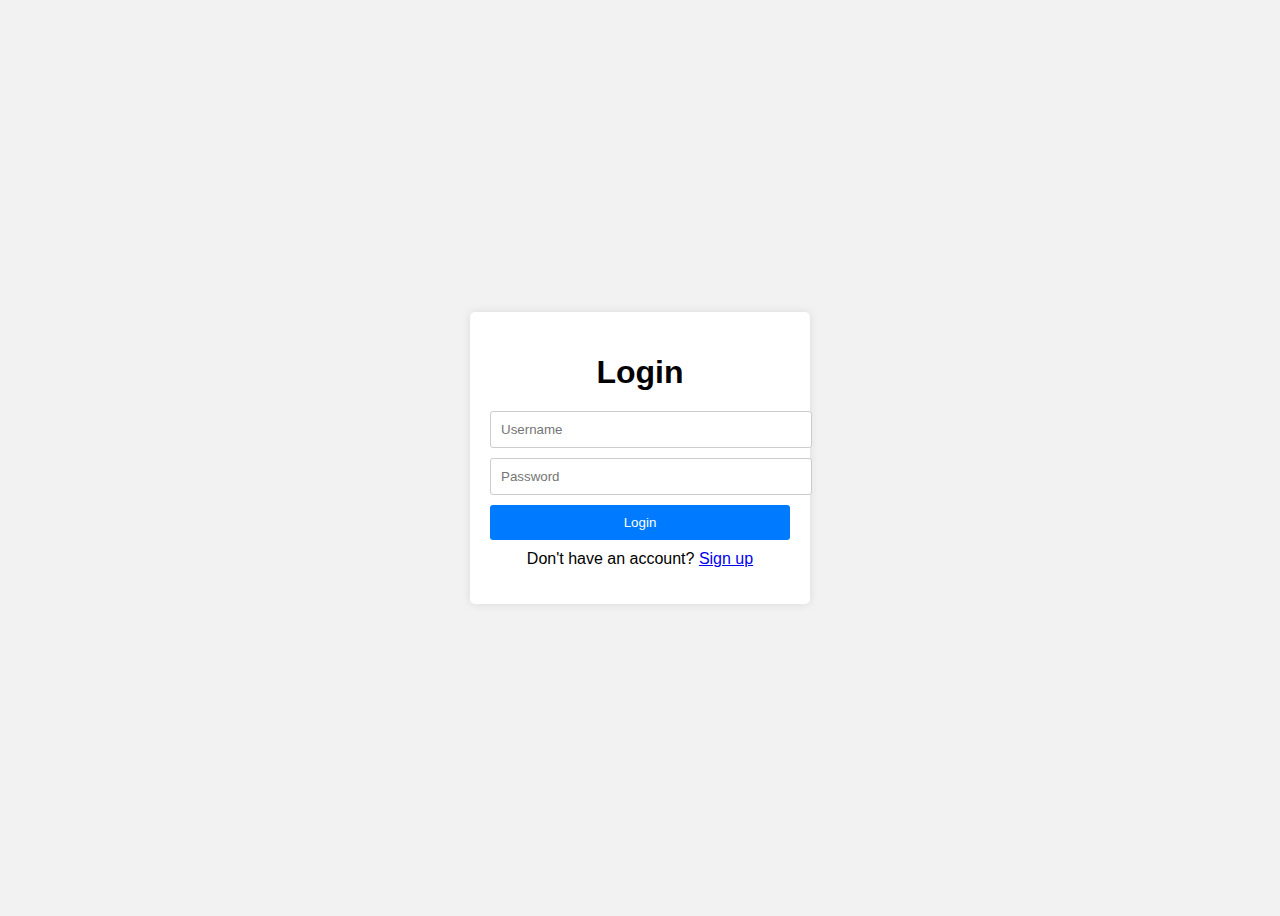
<file: Login_page/index.html>
<!DOCTYPE html>
<html lang="en">
<head>
    <meta charset="UTF-8">
    <meta name="viewport" content="width=device-width, initial-scale=1.0">
    <title>Login Page</title>
    <link rel="stylesheet" href="index_style.css">
</head>
<body>
    <section class="login-form">
        <h1 style="text-align: center;">Login</h1>
        <form style="text-align: center;" staction="login.php" method="post">
            <div class="input-box">
                <input type="text" name="username" placeholder="Username">
            </div>
            <div class="input-box">
                <input type="password" name="password" placeholder="Password">
            </div>
            <div class="input-box">
                <input type="submit" value="Login">
            </div>
        </form>
        <p style="text-align: center;">Don't have an account? <a href="signup.html">Sign up</a></p>
    </section>
</body>
</html>
</file>
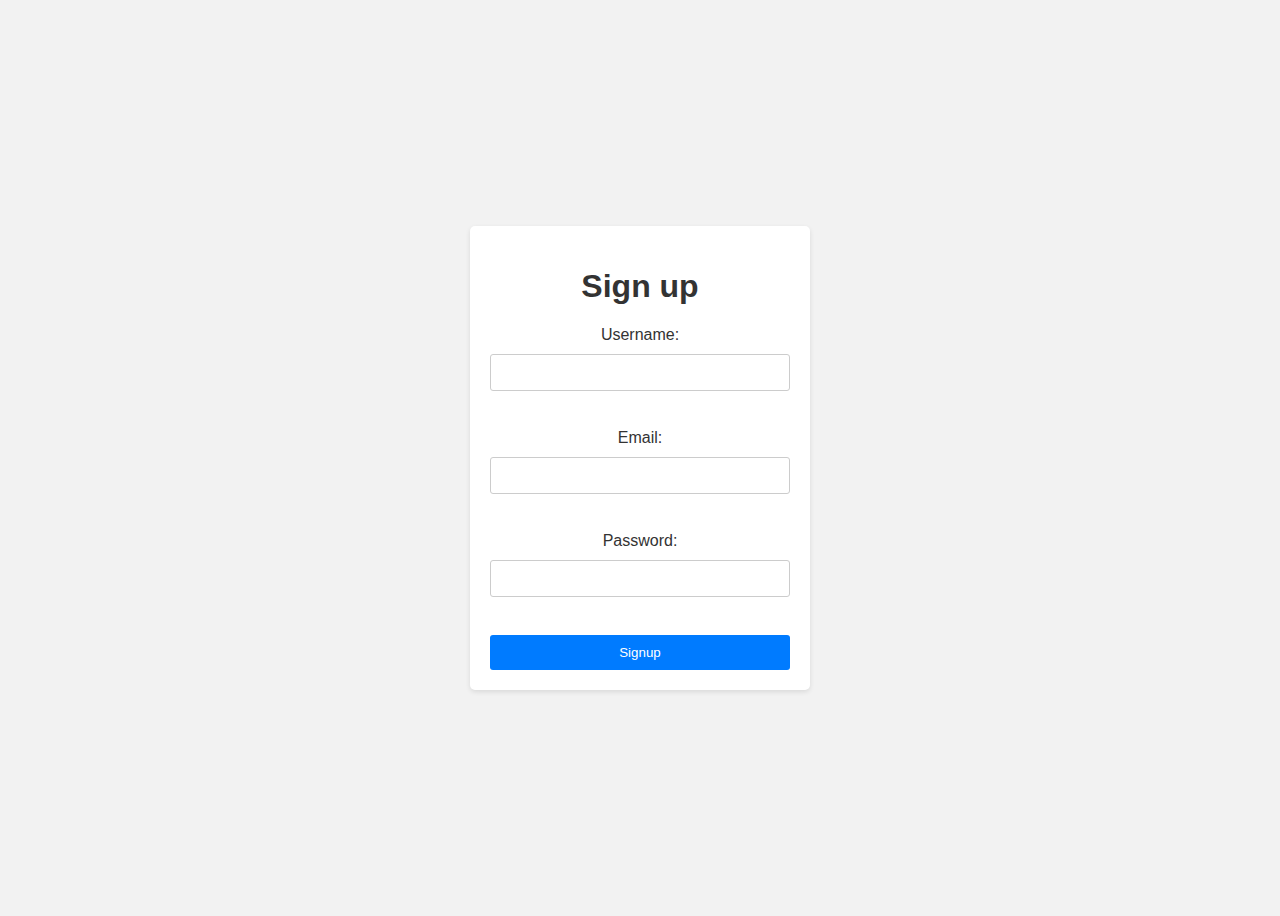
<file: Login_page/signup.html>
<!DOCTYPE html>
<html>
<head>
    <title>Signup Form</title>
    <link rel="stylesheet" href="signup_style.css">
</head>
<body>
    <div style="display: flex; justify-content: center; align-items: center; height: 100vh;">
        <form style="text-align: center;">
            <h1 style="text-align: center;">Sign up</h1>
            <label for="username">Username:</label>
            <input type="text" id="username" name="username" required><br><br>
            
            <label for="email">Email:</label>
            <input type="email" id="email" name="email" required><br><br>
            
            <label for="password">Password:</label>
            <input type="password" id="password" name="password" required><br><br>
            
            <input type="submit" value="Signup">
        </form>
    </div>
</body>
</html>
</file>
<file: Login_page/index_style.css>
/* FILEPATH: /c:/Users/sojun/Desktop/code_heo/project/css/index_style.css */

body {
    display: flex;
    justify-content: center;
    align-items: center;
    height: 100vh;
    background-color: #f2f2f2;
    font-family: 'Black Han Sans', sans-serif;
}

.login-form {
    text-align: center;
    width: 300px;
    background-color: #fff;
    padding: 20px;
    border-radius: 5px;
    box-shadow: 0 0 10px rgba(0, 0, 0, 0.1);
}

.login-form h1 {
    margin-bottom: 20px;
}

.login-form .input-box {
    margin-bottom: 10px;
}

.login-form input[type="text"],
.login-form input[type="password"] {
    width: 100%;
    padding: 10px;
    border: 1px solid #ccc;
    border-radius: 3px;
}

.login-form input[type="submit"] {
    width: 100%;
    padding: 10px;
    background-color: #007bff;
    color: #fff;
    border: none;
    border-radius: 3px;
    cursor: pointer;
}

.login-form p {
    margin-top: 10px;
}
</file>
<file: Login_page/signup_style.css>
/* CSS code for signup_style.css */

body {
    font-family: Arial, sans-serif;
    background-color: #f2f2f2;
}

h1 {
    text-align: center;
    color: #333;
}

form {
    width: 300px;
    margin: 0 auto;
    background-color: #fff;
    padding: 20px;
    border-radius: 5px;
    box-shadow: 0 2px 5px rgba(0, 0, 0, 0.1);
}

label {
    display: block;
    margin-bottom: 10px;
    color: #333;
}

input[type="text"],
input[type="email"],
input[type="password"] {
    width: 100%;
    padding: 10px;
    border: 1px solid #ccc;
    border-radius: 3px;
    box-sizing: border-box;
    margin-bottom: 20px;
}

input[type="submit"] {
    width: 100%;
    padding: 10px;
    background-color: #007bff;
    color: #fff;
    border: none;
    border-radius: 3px;
    cursor: pointer;
}

input[type="submit"]:hover {
    background-color: #555;
}
</file>
